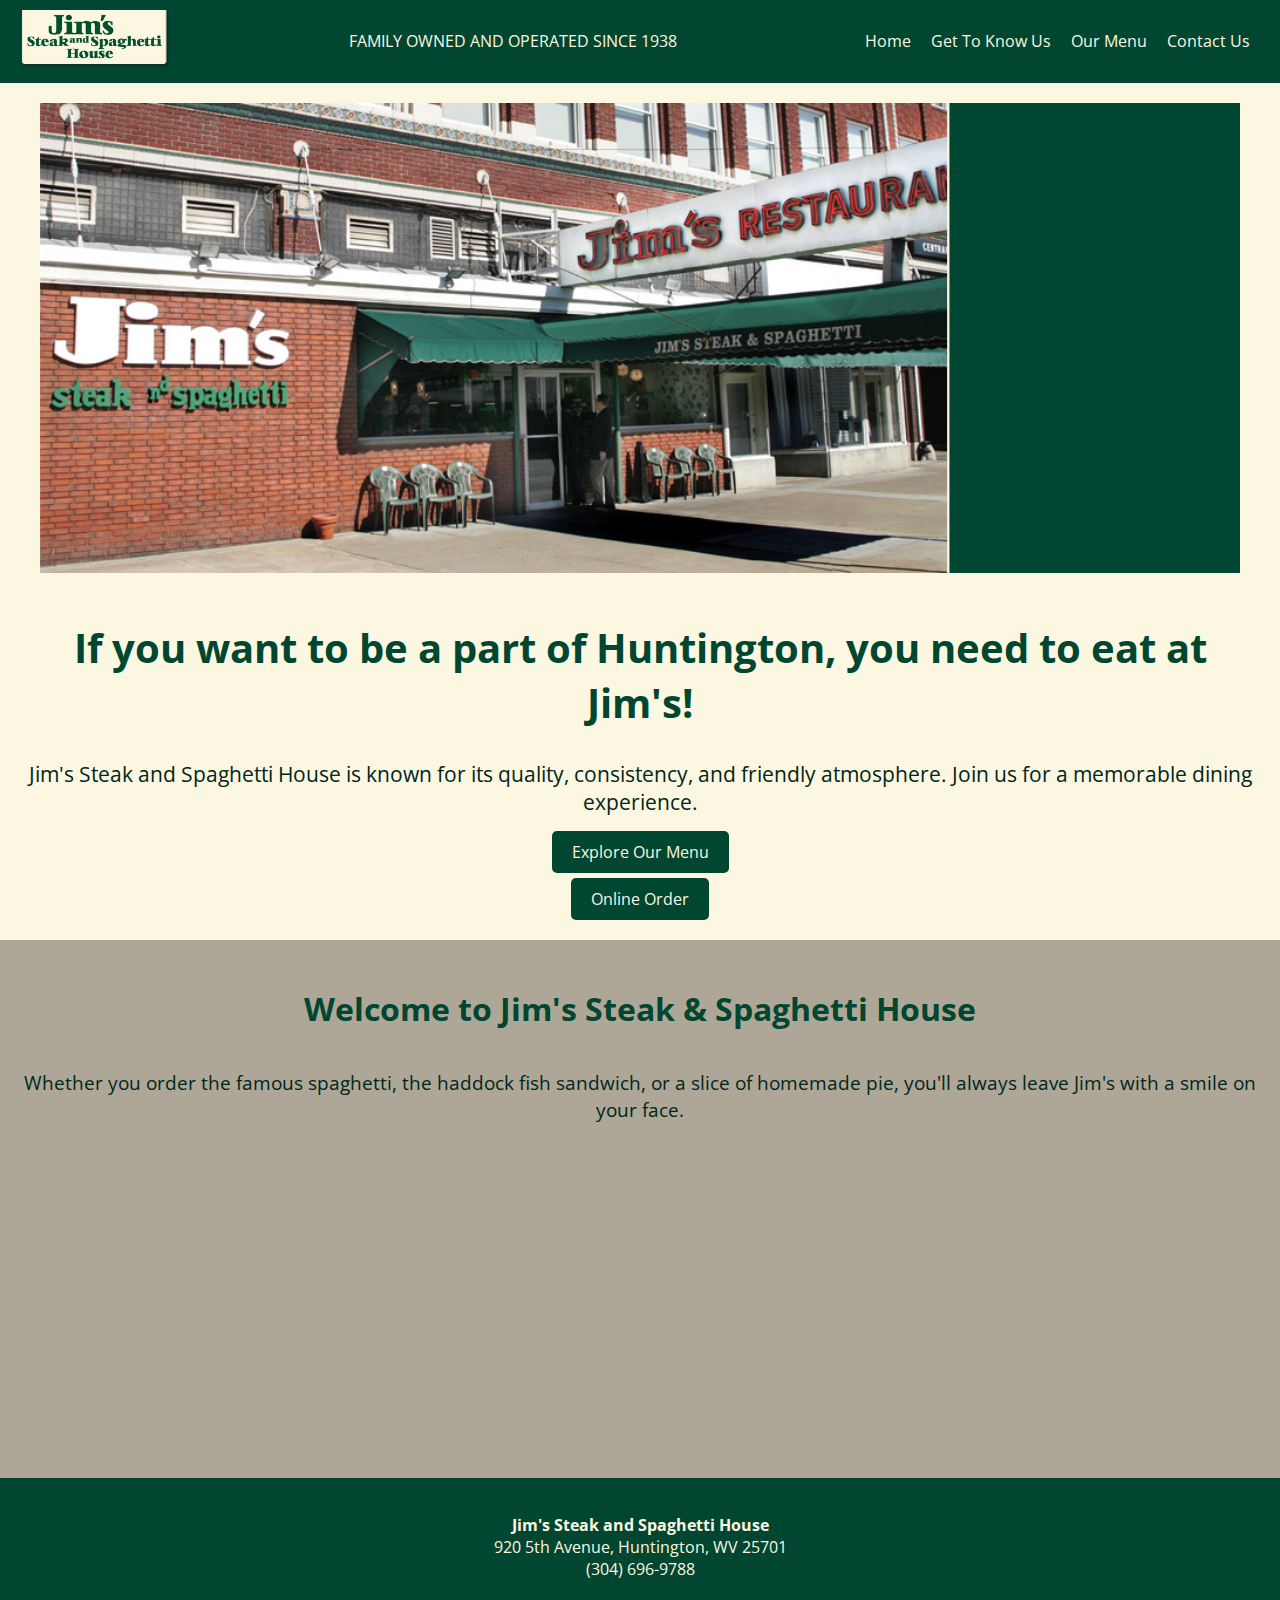
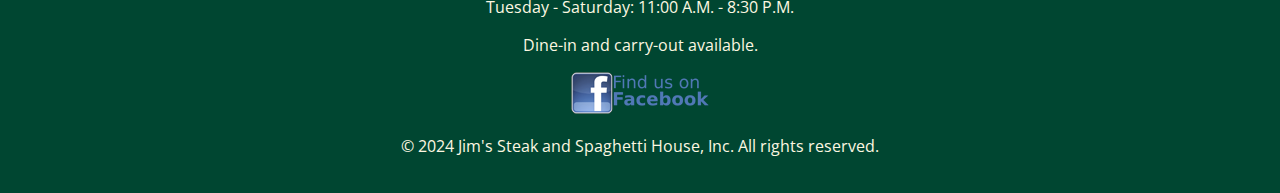
<file: index.html>
<!DOCTYPE html>
<html lang="en">
<head>
    <meta charset="UTF-8">
    <meta name="viewport" content="width=device-width, initial-scale=1.0">
    <meta name="description" content="Jim's Steak and Spaghetti House offers a family atmosphere and is a staple in Huntington, WV since 1938.">
    <link rel="icon" href="/assets/images/favicon.ico">
    <title>Jim's Steak & Spaghetti House</title>
    <link rel="icon" href="favicon.ico">
    <link href="https://fonts.googleapis.com/css2?family=Open+Sans:wght@400;700&family=Open+Sans+Condensed:wght@700&display=swap" rel="stylesheet">
    <link rel="stylesheet" href="css/styles.css">
    <script src="script.js" defer></script>
</head>
<body>

<!-- Header Section -->

<header class="header">
    <div class="headleft">
        <a href="index.html"><img src="assets/images/mainlogo3.png" alt="Jim's Steak & Spaghetti House"></a>
    </div>
    <div class="headright">FAMILY OWNED AND OPERATED SINCE 1938</div>
    <button id="menu-toggle" class="hamburger-menu">☰</button>
    <nav class="navbar">
        <ul>
            <li><a href="index.html">Home</a></li>
            <li><a href="about.html">Get To Know Us</a></li>
            <li><a href="menu.html">Our Menu</a></li>
            <li><a href="contact.html">Contact Us</a></li>
        </ul>
    </nav>
</header>


<!-- Hero Section -->
<section class="hero">
    <img src="assets/images/thestorefront.jpg" alt="Jim's Storefront" class="hero-image">
    <h1>If you want to be a part of Huntington, you need to eat at Jim's!</h1>
    <p>Jim's Steak and Spaghetti House is known for its quality, consistency, and friendly atmosphere. Join us for a memorable dining experience.</p>
    <a href="menu.html" class="btn">Explore Our Menu</a>
    <a id="online"  href="https://order.toasttab.com/online/jims-steak-spaghetti-house-920-5th-ave" class="btn">Online Order</a>
</section>

<!-- Main Content -->
<main>
    <section class="intro">
        <h2>Welcome to Jim's Steak & Spaghetti House</h2>
        <p>Whether you order the famous spaghetti, the haddock fish sandwich, or a slice of homemade pie, you'll always leave Jim's with a smile on your face.</p>
        <iframe width="560" height="315" src="https://www.youtube.com/embed/oKO8EzCAA5E?si=FjOI97rolDxKMOw5" title="YouTube video" frameborder="0" allowfullscreen></iframe>
    </section>
</main>

<!-- Footer Section -->
<footer>
    <div class="contact-info">
        <p><strong>Jim's Steak and Spaghetti House</strong><br>920 5th Avenue, Huntington, WV 25701<br>(304) 696-9788</p>
        <p>Tuesday - Saturday: 11:00 A.M. - 8:30 P.M.</p>
        <p>Dine-in and carry-out available.</p>
    </div>
    <div class="social-media">
        <div id="fbcon"><a href="https://www.facebook.com/jimsrestaurant" target="_BLANK"><img src="assets/images/fblogo2.png" alt="Facebook"></a></div>
    </div>
    <p>&#169; 2024 Jim's Steak and Spaghetti House, Inc. All rights reserved.</p>
</footer>

</body>
</html>
</file>
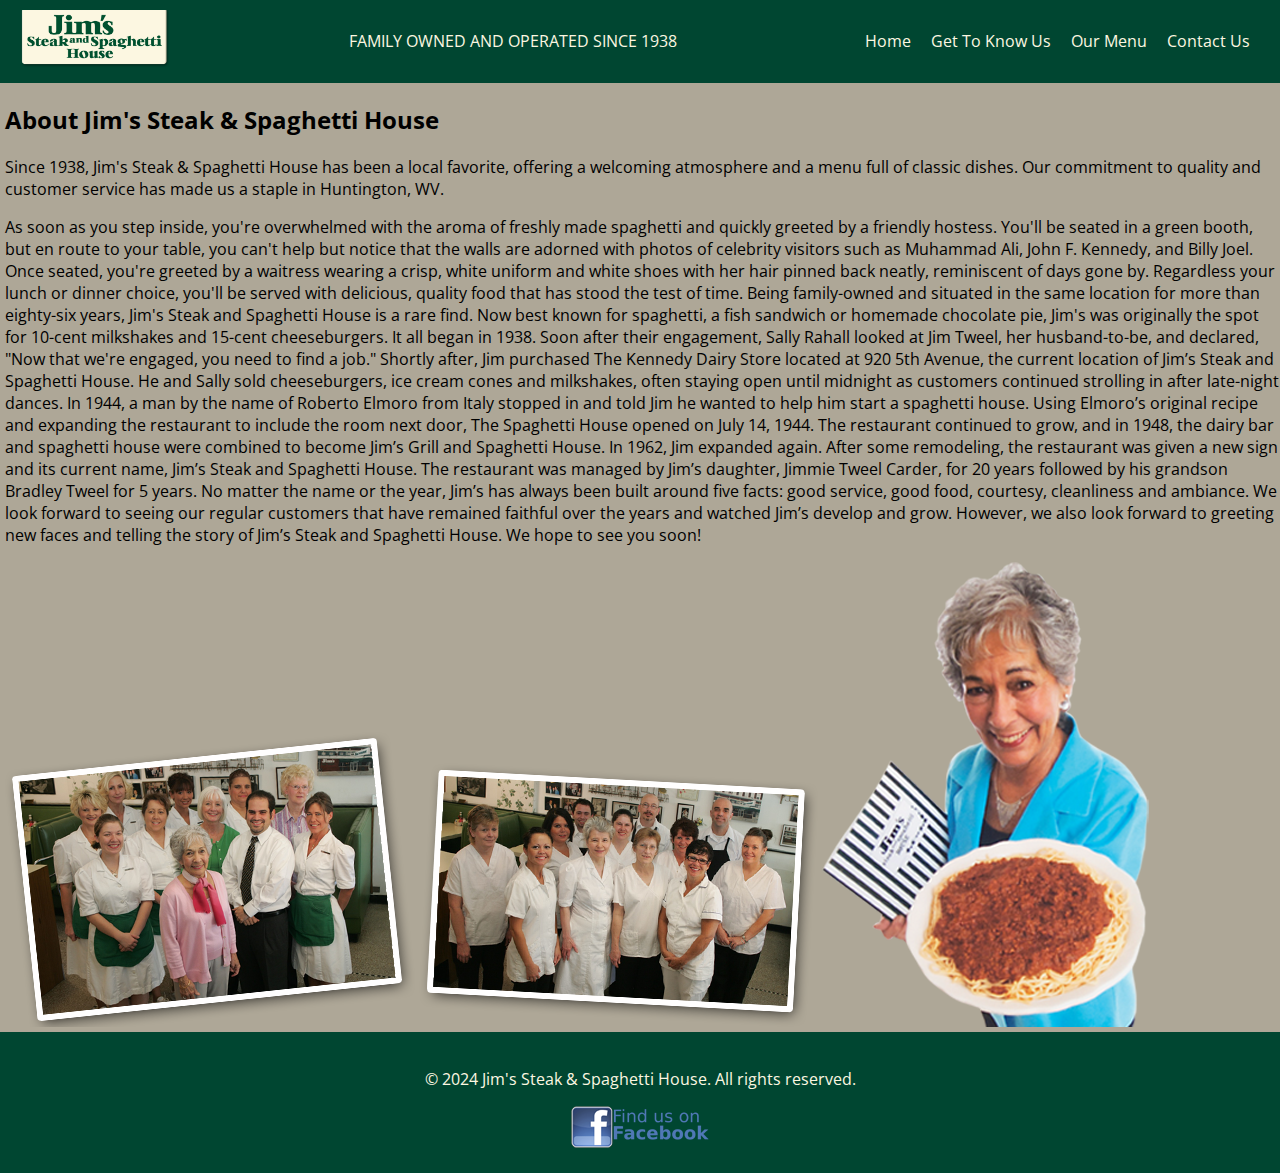
<file: about.html>
<!DOCTYPE html>
<html lang="en">
<head>
    <meta charset="UTF-8">
    <meta name="viewport" content="width=device-width, initial-scale=1.0">
    <link rel="icon" href="/assets/images/favicon.ico">
    <title>About Us - Jim's Steak & Spaghetti House</title>
    <link href="https://fonts.googleapis.com/css2?family=Open+Sans:wght@400;700&family=Open+Sans+Condensed:wght@700&display=swap" rel="stylesheet">
    <link rel="stylesheet" href="css/styles.css">
</head>
<body>
<!-- Header -->
<header class="header">
    <div class="headleft">
        <a href="index.html"><img src="assets/images/mainlogo3.png" alt="Jim's Steak & Spaghetti House"></a>
    </div>
    <div class="headright">FAMILY OWNED AND OPERATED SINCE 1938</div>
    <button id="menu-toggle" class="hamburger-menu">☰</button>
    <nav class="navbar">
        <ul>
            <li><a href="index.html">Home</a></li>
            <li><a href="about.html">Get To Know Us</a></li>
            <li><a href="menu.html">Our Menu</a></li>
            <li><a href="contact.html">Contact Us</a></li>
        </ul>
    </nav>
</header>


<!-- About Section -->
<main class="about-section">
    <h2 class="about-info">About Jim's Steak & Spaghetti House</h2>
    <p class="about-info">Since 1938, Jim's Steak & Spaghetti House has been a local favorite, offering a welcoming atmosphere and a menu full of classic dishes. Our commitment to quality and customer service has made us a staple in Huntington, WV.</p>
    <p class="about-info">As soon as you step inside, you're overwhelmed with the aroma of freshly made spaghetti and quickly greeted by a friendly hostess. You'll be seated in a green booth, but en route to your table, you can't help but notice that the walls are adorned with photos of celebrity visitors such as Muhammad Ali, John F. Kennedy, and Billy Joel. Once seated, you're greeted by a waitress wearing a crisp, white uniform and white shoes with her hair pinned back neatly, reminiscent of days gone by. Regardless your lunch or dinner choice, you'll be served with delicious, quality food that has stood the test of time.

        Being family-owned and situated in the same location for more than eighty-six years, Jim's Steak and Spaghetti House is a rare find. Now best known for spaghetti, a fish sandwich or homemade chocolate pie, Jim's was originally the spot for 10-cent milkshakes and 15-cent cheeseburgers.
        
        It all began in 1938. Soon after their engagement, Sally Rahall looked at Jim Tweel, her husband-to-be, and declared, "Now that we're engaged, you need to find a job."
        
        Shortly after, Jim purchased The Kennedy Dairy Store located at 920 5th Avenue, the current location of Jim’s Steak and Spaghetti House. He and Sally sold cheeseburgers, ice cream cones and milkshakes, often staying open until midnight as customers continued strolling in after late-night dances. In 1944, a man by the name of Roberto Elmoro from Italy stopped in and told Jim he wanted to help him start a spaghetti house. Using Elmoro’s original recipe and expanding the restaurant to include the room next door, The Spaghetti House opened on July 14, 1944.
        
        The restaurant continued to grow, and in 1948, the dairy bar and spaghetti house were combined to become Jim’s Grill and Spaghetti House. In 1962, Jim expanded again. After some remodeling, the restaurant was given a new sign and its current name, Jim’s Steak and Spaghetti House. The restaurant was managed by Jim’s daughter, Jimmie Tweel Carder, for 20 years followed by his grandson Bradley Tweel for 5 years. 
        
        No matter the name or the year, Jim’s has always been built around five facts: good service, good food, courtesy, cleanliness and ambiance. We look forward to seeing our regular customers that have remained faithful over the years and watched Jim’s develop and grow. However, we also look forward to greeting new faces and telling the story of Jim’s Steak and Spaghetti House. We hope to see you soon!</p>
    <img class="about-info" src="/assets/images/staff1.png" alt="Restaurant History">
    <img src="/assets/images/staff2.png" alt="">
    <img src="/assets/images/jimmie5.png" alt="">
</main>

<!-- Footer -->
<footer>
    <p>&copy; 2024 Jim's Steak & Spaghetti House. All rights reserved.</p>
    <div id="fbcon"><a href="https://www.facebook.com/jimsrestaurant" target="_BLANK"><img src="assets/images/fblogo2.png" alt="Facebook"></a></div>

</footer>

<script src="script.js"></script>
</body>
</html>
</file>
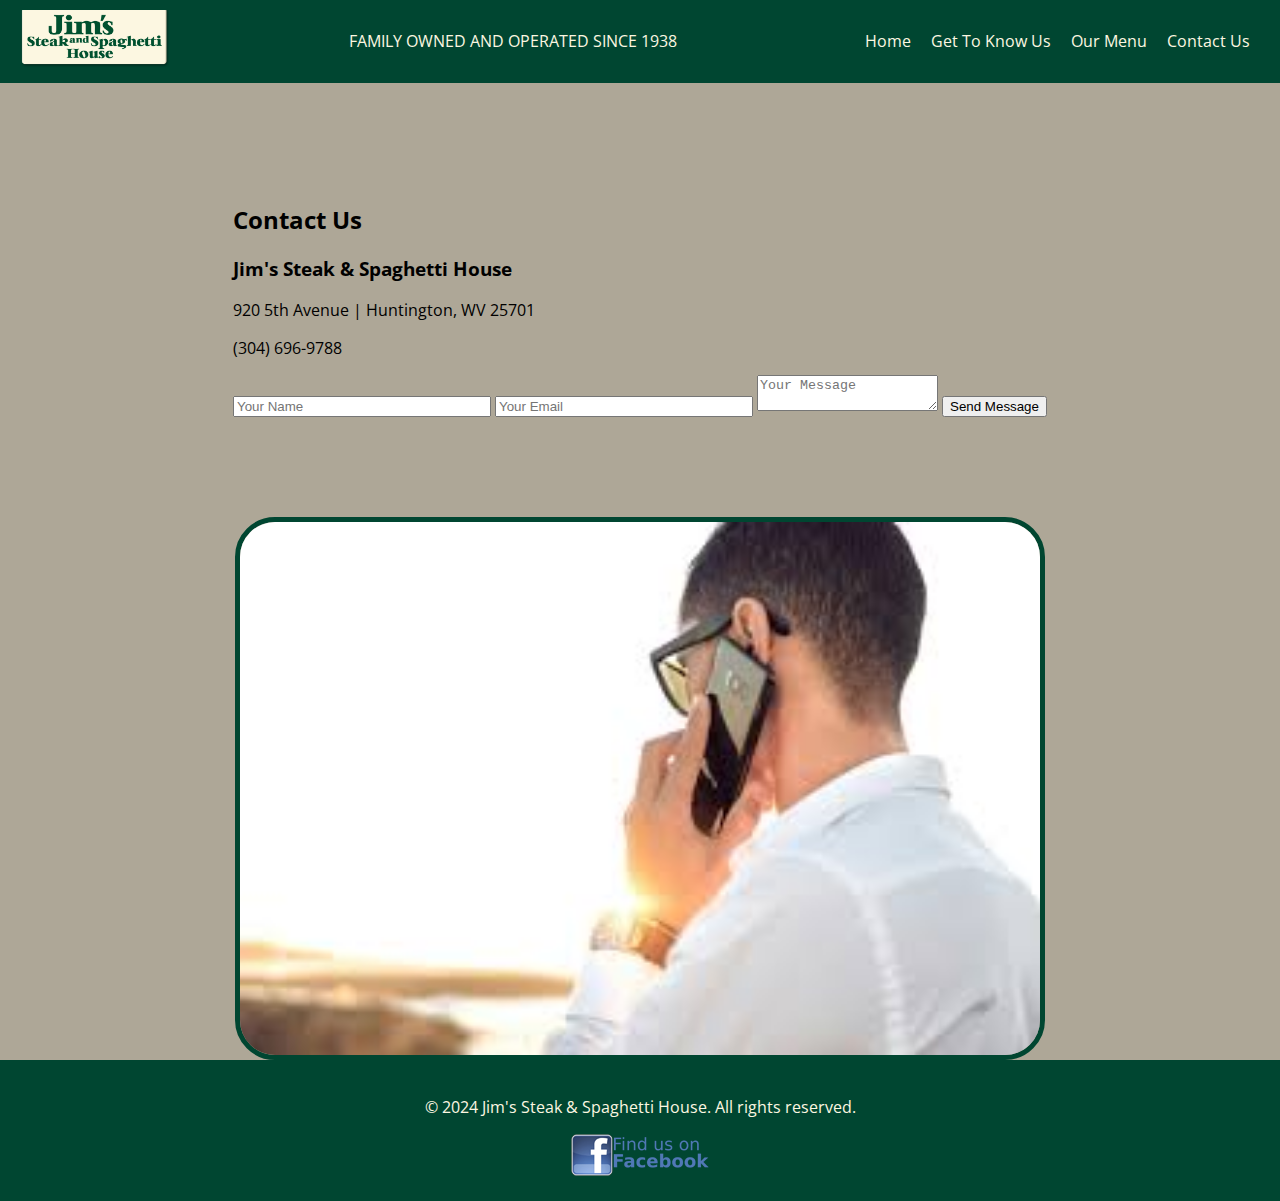
<file: contact.html>
<!DOCTYPE html>
<html lang="en">
<head>
    <meta charset="UTF-8">
    <meta name="viewport" content="width=device-width, initial-scale=1.0">
    <link rel="icon" href="/assets/images/favicon.ico">
    <title>Contact Us - Jim's Steak & Spaghetti House</title>
    <link href="https://fonts.googleapis.com/css2?family=Open+Sans:wght@400;700&family=Open+Sans+Condensed:wght@700&display=swap" rel="stylesheet">
    <link rel="stylesheet" href="css/styles.css">
</head>
<body>

<!-- Header -->
<header class="header">
    <div class="headleft">
        <a href="index.html"><img src="assets/images/mainlogo3.png" alt="Jim's Steak & Spaghetti House"></a>
    </div>
    <div class="headright">FAMILY OWNED AND OPERATED SINCE 1938</div>
    <button id="menu-toggle" class="hamburger-menu">☰</button>
    <nav class="navbar">
        <ul>
            <li><a href="index.html">Home</a></li>
            <li><a href="about.html">Get To Know Us</a></li>
            <li><a href="menu.html">Our Menu</a></li>
            <li><a href="contact.html">Contact Us</a></li>
        </ul>
    </nav>
</header>


<!-- Contact Form -->
<main class="contact-section">
    <h2>Contact Us</h2>
    <h3>Jim's Steak & Spaghetti House</h3>
    <p>920 5th Avenue | Huntington, WV 25701</p>
    <p class="phonenumber"><a href="tel:(304) 696-9788">(304) 696-9788</a></p>
    <form>
        <input type="text" placeholder="Your Name" required>
        <input type="email" placeholder= "Your Email" required>
        <textarea placeholder="Your Message" class = "message" required></textarea>
        <button type="submit">Send Message</button>
    </form>
</main>

<aside>
    <div class="forumpic">
    <img src="assets/images/download (1).jpg" alt="">
    </div>
</aside>

<!-- Footer -->
<footer>
    <p>&copy; 2024 Jim's Steak & Spaghetti House. All rights reserved.</p>
    <div id="fbcon"><a href="https://www.facebook.com/jimsrestaurant" target="_BLANK"><img src="assets/images/fblogo2.png" alt="Facebook"></a></div>

</footer>

<script src="script.js"></script>
</body>
</html>
</file>
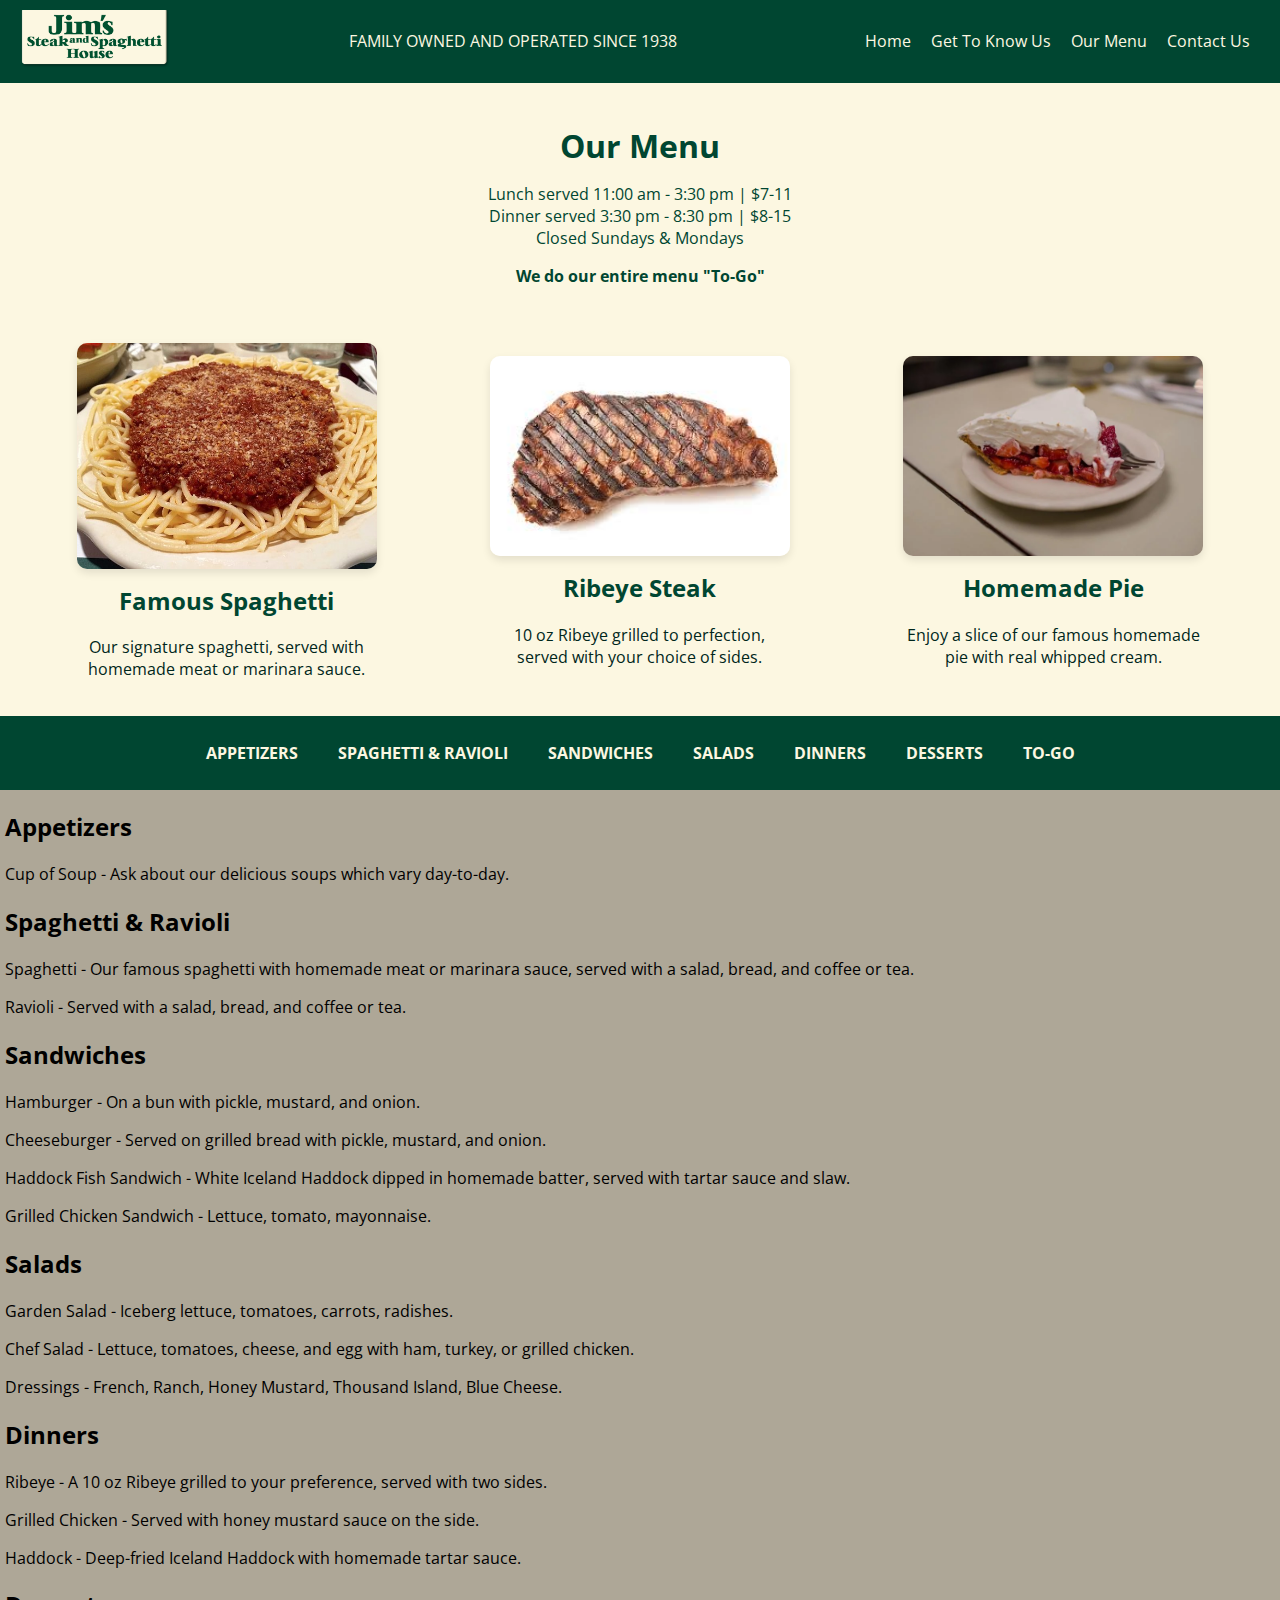
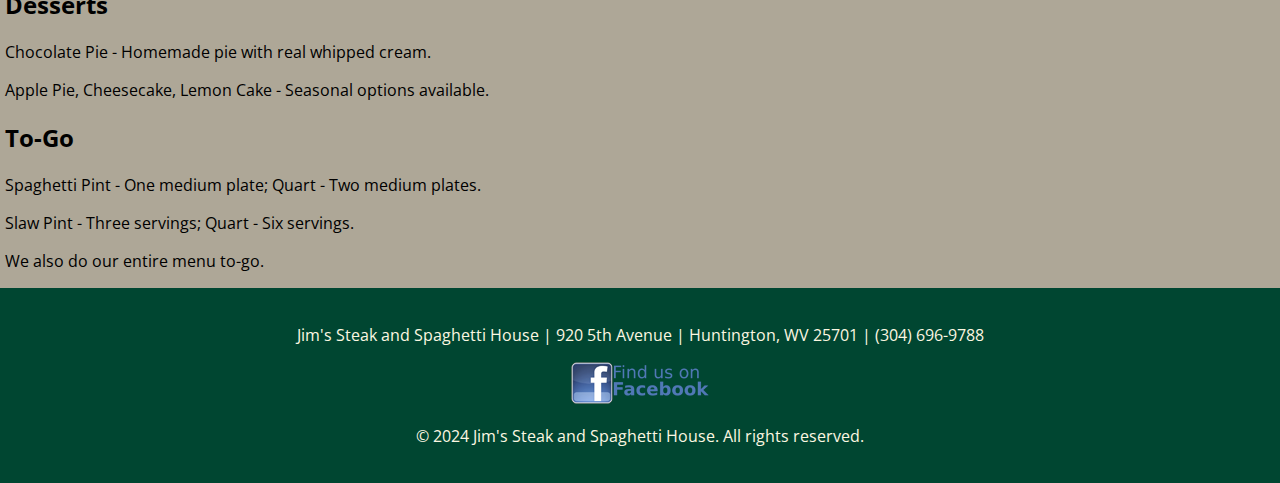
<file: menu.html>
<!DOCTYPE html>
<html lang="en">
<head>
    <meta charset="UTF-8">
    <meta name="viewport" content="width=device-width, initial-scale=1.0">
    <link rel="icon" href="/assets/images/favicon.ico">
    <title>Our Menu - Jim's Steak & Spaghetti House</title>
    <link href="https://fonts.googleapis.com/css2?family=Open+Sans:wght@400;700&family=Open+Sans+Condensed:wght@700&display=swap" rel="stylesheet">
    <link rel="stylesheet" href="css/styles.css">
    <link rel="stylesheet" href="css/styles_m.css">
</head>
<body id="menu-page">

<!-- Header -->
<header class="header">
    <div class="headleft">
        <a href="index.html"><img src="assets/images/mainlogo3.png" alt="Jim's Steak & Spaghetti House"></a>
    </div>
    <div class="headright">FAMILY OWNED AND OPERATED SINCE 1938</div>
    <button id="menu-toggle" class="hamburger-menu">☰</button>
    <nav class="navbar">
        <ul>
            <li><a href="index.html">Home</a></li>
            <li><a href="about.html">Get To Know Us</a></li>
            <li><a href="menu.html">Our Menu</a></li>
            <li><a href="contact.html">Contact Us</a></li>
        </ul>
    </nav>
</header>

<!-- Hero Section -->
<section class="menu-hero">
    <h1>Our Menu</h1>
    <p>Lunch served 11:00 am - 3:30 pm | $7-11<br>Dinner served 3:30 pm - 8:30 pm | $8-15<br>Closed Sundays & Mondays</p>
    <h3>We do our entire menu "To-Go"</h3>
</section>

<!-- Featured Dishes Section -->
<section class="featured-dishes">
    <div class="dish">
        <img src="assets/images/spaghetti-with-meat-sauce.jpg" alt="Spaghetti" class="featured-img">
        <h2>Famous Spaghetti</h2>
        <p>Our signature spaghetti, served with homemade meat or marinara sauce.</p>
    </div>
    <div class="dish">
        <img src="assets/images/steak.jpg" alt="Ribeye Steak" class="featured-img">
        <h2>Ribeye Steak</h2>
        <p>10 oz Ribeye grilled to perfection, served with your choice of sides.</p>
    </div>
    <div class="dish">
        <img src="assets/images/rename.png" alt="Homemade Pie" class="featured-img">
        <h2>Homemade Pie</h2>
        <p>Enjoy a slice of our famous homemade pie with real whipped cream.</p>
    </div>
</section>

<!-- Navbar Section -->
<div class="navbg">
    <ul class="mainnav">
        <li><a href="#apps">Appetizers</a></li>
        <li><a href="#spag">Spaghetti & Ravioli</a></li>
        <li><a href="#sand">Sandwiches</a></li>
        <li><a href="#sala">Salads</a></li>
        <li><a href="#dinn">Dinners</a></li>
        <li><a href="#dess">Desserts</a></li>
        <li><a href="#togo">To-Go</a></li>
    </ul>
</div>

<!-- Menu Content -->
<main class="menu-content">
    <section id="apps">
        <h2>Appetizers</h2>
        <p>Cup of Soup - Ask about our delicious soups which vary day-to-day.</p>
    </section>

    <section id="spag">
        <h2>Spaghetti & Ravioli</h2>
        <p>Spaghetti - Our famous spaghetti with homemade meat or marinara sauce, served with a salad, bread, and coffee or tea.</p>
        <p>Ravioli - Served with a salad, bread, and coffee or tea.</p>
    </section>

    <section id="sand">
        <h2>Sandwiches</h2>
        <p>Hamburger - On a bun with pickle, mustard, and onion.</p>
        <p>Cheeseburger - Served on grilled bread with pickle, mustard, and onion.</p>
        <p>Haddock Fish Sandwich - White Iceland Haddock dipped in homemade batter, served with tartar sauce and slaw.</p>
        <p>Grilled Chicken Sandwich - Lettuce, tomato, mayonnaise.</p>
    </section>

    <section id="sala">
        <h2>Salads</h2>
        <p>Garden Salad - Iceberg lettuce, tomatoes, carrots, radishes.</p>
        <p>Chef Salad - Lettuce, tomatoes, cheese, and egg with ham, turkey, or grilled chicken.</p>
        <p>Dressings - French, Ranch, Honey Mustard, Thousand Island, Blue Cheese.</p>
    </section>

    <section id="dinn">
        <h2>Dinners</h2>
        <p>Ribeye - A 10 oz Ribeye grilled to your preference, served with two sides.</p>
        <p>Grilled Chicken - Served with honey mustard sauce on the side.</p>
        <p>Haddock - Deep-fried Iceland Haddock with homemade tartar sauce.</p>
    </section>

    <section id="dess">
        <h2>Desserts</h2>
        <p>Chocolate Pie - Homemade pie with real whipped cream.</p>
        <p>Apple Pie, Cheesecake, Lemon Cake - Seasonal options available.</p>
    </section>

    <section id="togo">
        <h2>To-Go</h2>
        <p>Spaghetti Pint - One medium plate; Quart - Two medium plates.</p>
        <p>Slaw Pint - Three servings; Quart - Six servings.</p>
        <p>We also do our entire menu to-go.</p>
    </section>
</main>

<!-- Footer -->
<footer>
    <p>Jim's Steak and Spaghetti House | 920 5th Avenue | Huntington, WV 25701 | (304) 696-9788</p>
    <div id="fbcon"><a href="https://www.facebook.com/jimsrestaurant" target="_BLANK"><img src="assets/images/fblogo2.png" alt="Facebook"></a></div>
    <p>&copy; 2024 Jim's Steak and Spaghetti House. All rights reserved.</p>
</footer>

<script src="script.js"></script>
</body>
</html>
</file>
<file: css/styles.css>
@charset "utf-8";

/* Base Styles */
html, body {
    margin: 0;
    padding: 0;
    overflow-x: hidden;
    font-family: 'Open Sans', sans-serif;
    width: 100%;
    max-width: 100%;
    min-height: 100vh;
    background-color: #aea797;
}

/* Base Flexbox Layout */
body {
    display: -webkit-flex;
    display: flex;
    -webkit-flex-direction: column;
    flex-direction: column;
}

/* Header Styles */
.header {
    display: -webkit-flex;
    display: flex;
    -webkit-flex-direction: row;
    flex-direction: row;
    justify-content: space-between;
    align-items: center;
    padding: 10px 20px;
    background-color: #004631;
    color: #FCF7E1;
    width: 100%;
    box-sizing: border-box;
}

.headleft img {
    width: 150px;
    max-width: 100%;
    height: auto;
}

.headright {
    font-size: 1em;
    text-align: right;
}

/* Navbar Styles */
.navbar {
    display: -webkit-flex;
    display: flex;
    -webkit-flex-flow: row nowrap;
    flex-flow: row nowrap;
    gap: 20px;
}

.navbar ul {
    display: -webkit-flex;
    display: flex;
    -webkit-flex-direction: row;
    flex-direction: row;
    padding: 0;
    list-style: none;
    width: 100%;
}

.navbar li {
    -webkit-flex: 1 1 auto;
    flex: 1 1 auto;
    text-align: center;
}

.navbar a {
    color: #FCF7E1;
    text-decoration: none;
    padding: 10px;
}

.navbar a:hover {
    color: #a1bbca;
}

/* Hamburger Menu for Mobile */
.hamburger-menu {
    display: none;
    font-size: 24px;
    color: #FCF7E1;
    background: none;
    border: none;
}

/* Hero Section */
.hero {
    display: -webkit-flex;
    display: flex;
    -webkit-flex-direction: column;
    flex-direction: column;
    align-items: center;
    text-align: center;
    padding: 20px;
    background-color: #FCF7E1;
}

.hero img {
    width: 100%;
    max-width: 1200px;
    height: auto;
    object-fit: cover;
    margin-bottom: 20px;
}

.hero h1 {
    font-family: 'Open Sans Condensed', sans-serif;
    color: #004631;
    margin-bottom: 10px;
    font-size: 2em;
}

.hero p {
    color: #00261b;
    font-size: 1.2em;
    margin-bottom: 15px;
}

.hero .btn {
    background-color: #004631;
    text-decoration: none;
    color: #FCF7E1;
    padding: 10px 20px;
    border: none;
    border-radius: 5px;
    cursor: pointer;
    font-size: 1em;
    transition: transform 0.3s;
    display: inline-block;
}

.hero .btn:hover {
    transform: scale(1.1);
}

#online{
    margin-top: 5px;
}
/* Centering the Intro Section */
.intro {
    display: -webkit-flex;
    display: flex;
    -webkit-flex-direction: column;
    flex-direction: column;
    align-items: center;
    justify-content: center;
    text-align: center;
    padding: 20px;
    background-color: #aea797;
}

.intro h2 {
    font-family: 'Open Sans Condensed', sans-serif;
    color: #004631;
    margin-bottom: 20px;
    font-size: 2em;
}

.intro p {
    color: #00261b;
    font-size: 1.2em;
    margin-bottom: 20px;
}

.about-info{
    margin-left: 5px;
}

/* Centering the YouTube Video */
.intro iframe {
    width: 100%;
    max-width: 560px;
    height: 315px;
    margin: 0 auto;
    display: block;
    border: none;
}

/* Logo Rotate Effect */
.headleft img {
    transition: transform 0.3s ease-in-out;
}

.headleft img:hover {
    transform: rotate(5deg);
}

/* Contact Us Forum */
.contact-section{
   margin: 0 auto;
   padding: 100px;

}

.contact-section form > input{
    display: inline-block;
    width: 250px;

    
}

.phonenumber a{
    text-decoration: none;
    color: black ;
}

.forumpic img{
    display:block;
    width: 50em;
    margin: 0 auto;
    border: 5px solid #004631 ;
    border-radius: 40px;
    
  
}

/* Footer */
footer {
    display: -webkit-flex;
    display: flex;
    -webkit-flex-direction: column;
    flex-direction: column;
    align-items: center;
    padding: 20px;
    background-color: #004631;
    color: #FCF7E1;
    text-align: center;
  
}

/* Responsive Styles for Mobile Devices */
@media only screen and (max-width: 768px) {
    .navbar ul {
        display: none;
        -webkit-flex-direction: column;
        flex-direction: column;
        width: 100%;
    }

    .hamburger-menu {
        display: block;
    }

    .navbar.active ul {
        display: -webkit-flex;
        display: flex;
    }

    .hero h1 {
        font-size: 1.5em;
    }

    .hero p {
        font-size: 1em;
    }

    .hero img {
        width: 100%;
        max-width: 100%;
    }

    form {
        width: 90%;
        max-width: 400px;
    }
    .contact-section {
        width: 90%;
        padding: 15px;
    }

    input[type="text"],
    input[type="email"],
    textarea {
        font-size: 0.9em;
    }

    button[type="submit"] {
        font-size: 0.9em;
    }

    .forumpic{
        display: none;
    }
}

/* Tablet Styles */
@media only screen and (min-width: 769px) and (max-width: 1024px) {
    .navbar ul {
        display: -webkit-flex;
        display: flex;
        -webkit-flex-direction: row;
        flex-direction: row;
        gap: 10px;
    }

    .hero h1 {
        font-size: 2em;
    }

    .hero p {
        font-size: 1.2em;
    }

    .hero img {
        max-width: 800px;
    }
}

/* Desktop Styles */
@media only screen and (min-width: 1025px) {
    .navbar ul {
        display: -webkit-flex;
        display: flex;
    }

    .hamburger-menu {
        display: none;
    }

    .hero h1 {
        font-size: 2.5em;
    }

    .hero p {
        font-size: 1.3em;
    }

    .hero img {
        max-width: 1200px;
    }
}
</file>
<file: css/styles_m.css>
/* Menu Hero Section */
.menu-hero {
    text-align: center;
    padding: 20px;
    background-color: #FCF7E1;
}

.menu-hero h1 {
    font-family: 'Open Sans Condensed', sans-serif;
    color: #004631;
    margin-bottom: 10px;
}

.menu-hero p, .menu-hero h3 {
    color: #004631;
    font-size: 1em;
}

/* Menu Navigation Styles */
.navbg {
    background-color: #004631;
    padding: 10px 0;
}

.mainnav {
    list-style-type: none;
    display: -webkit-flex;
    display: flex;
    justify-content: center;
    gap: 20px;
    padding: 0;
}

.mainnav li {
    display: inline;
}

.mainnav a {
    color: #FCF7E1;
    text-decoration: none;
    font-size: 1em;
    font-weight: bold;
    text-transform: uppercase;
    padding: 5px 10px;
    transition: color 0.3s ease;
}

.mainnav a:hover {
    color: #a1bbca;
}


.menu-content{
    margin-left: 5px;
}

/* Featured Dishes Section */
.featured-dishes {
    display: -webkit-flex;
    display: flex;
    -webkit-flex-direction: row;
    flex-direction: row;
    justify-content: space-around;
    align-items: center;
    padding: 20px;
    background-color: #FCF7E1;
}

.dish {
    text-align: center;
    max-width: 300px;
}

.featured-img {
    width: 100%;
    max-width: 300px;
    height: auto;
    border-radius: 10px;
    box-shadow: 0 4px 8px rgba(0, 0, 0, 0.1);
    transition: transform 0.3s ease-in-out;
}

/* Hover Effect for Featured Images */
.featured-img:hover {
    transform: scale(1.05);
}

.dish h2 {
    font-family: 'Open Sans Condensed', sans-serif;
    color: #004631;
    margin-top: 10px;
}

.dish p {
    color: #00261b;
    font-size: 1em;
}

/* Responsive Design for Menu Navigation */
@media only screen and (max-width: 768px) {
    .mainnav {
        flex-direction: column;
        align-items: center;
        gap: 10px;
    }
}

/* Hide Featured Dishes Section on Tablet and Mobile */
@media only screen and (max-width: 1024px) {
    .featured-dishes {
        display: none;
    }
}
</file>
